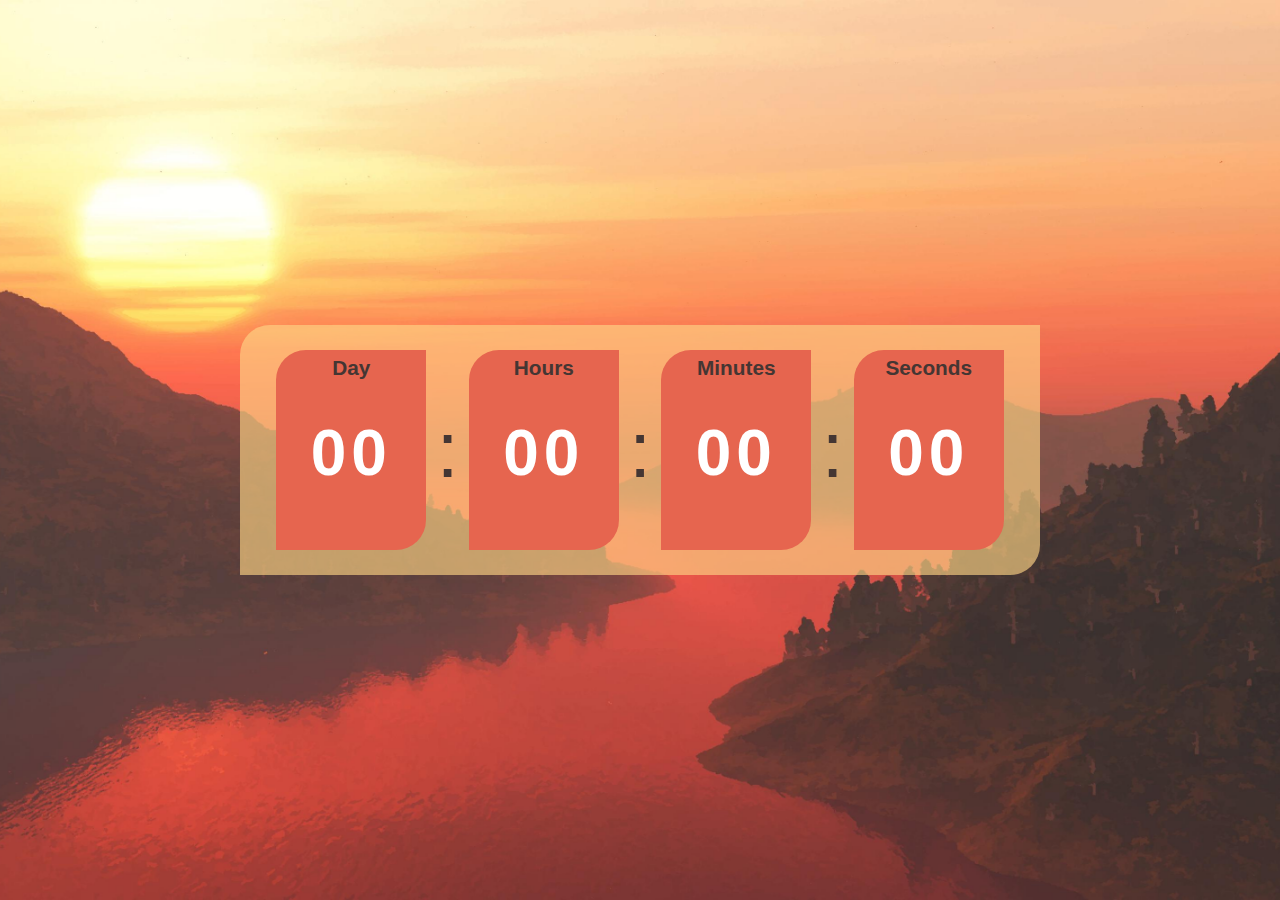
<file: projects/countdown/index.html>
<!DOCTYPE html>
<html lang="en">
  <head>
    <meta charset="UTF-8" />
    <meta name="viewport" content="width=device-width, initial-scale=1.0" />
    <title>Countdown project</title>
    <link rel="stylesheet" href="Assets/Css/style.css" />
  </head>
  <body>
 
  <div class="main_container">
      <div class="container">


        <div class="box">

          <div class="content">Day</div>
          <div class="display" id="day_display">00</div>

        </div>


        <div class="colan">:</div>


        <div class="box">

          <div class="content">Hours</div>
          <div class="display" id="hours_display">00</div>

        </div>


        <div class="colan">:</div>


        <div class="box">
            
          <div class="content">Minutes</div>
          <div class="display" id="minutes_display">00</div>

        </div>


        <div class="colan">:</div>


        <div class="box">

          <div class="content">Seconds</div>
          <div class="display" id="second_display">00</div>

        </div>


      </div>
    </div> 

   

    <script src="./Assets/Js/script.js"></script>
  </body>
</html>
</file>
<file: projects/countdown/Assets/Css/style.css>
*{
    padding: 0px;
    margin: 0px;
    box-sizing: border-box;
    font-family: "Roboto",sans-serif;
}
body{
    height: 100vh;
    display: flex;
    flex-direction: column;
    justify-content: center;
    align-items: center;
    background-position: center;
    background-repeat: no-repeat;
    background-size: cover;
    background-image: url(../img/20005485_6218163.jpg);
}

.main_container{
    width: 800px;
    height: 250px;
    background-color:#fed485a5;
    display: flex;
    justify-content: center;
    align-items: center;
    border-top-left-radius:30px  ;
    border-bottom-right-radius:30px  ;

}
.container{
    width: 750px;
    height: 200px;
    /* background-color: aqua; */
    display: flex;
    justify-content: space-evenly;
    align-items: center;
}
.box{
    width:150px;
    height:200px;
    border-top-left-radius:30px  ;
    border-bottom-right-radius:30px  ;
    background-color:#e6654f;
}
.content{
    width: 100%;
    height: 30px;
    color: #443633;
    /* border: 1px solid red; */
    display: flex;
    justify-content: center;
    align-items: end;
    font-size: 1.3rem;
    margin-bottom: -10px;
    font-weight: 600;
 
}
.display{
 width: 100%;
 height: 165px; 
 /* border: 1px solid white; */
 display: flex;
 justify-content: center;
 align-items: center;
 font-size: 4rem;
 letter-spacing: 5px;
 font-weight: 800;
 color: white;
}
.colan{
    width: 20px;
    height: 200px;
    /* border: 1px solid red; */
    font-size: 5rem;
    color: #443633;
    display: flex;
    justify-content: center;
    align-items: center;
}
</file>
